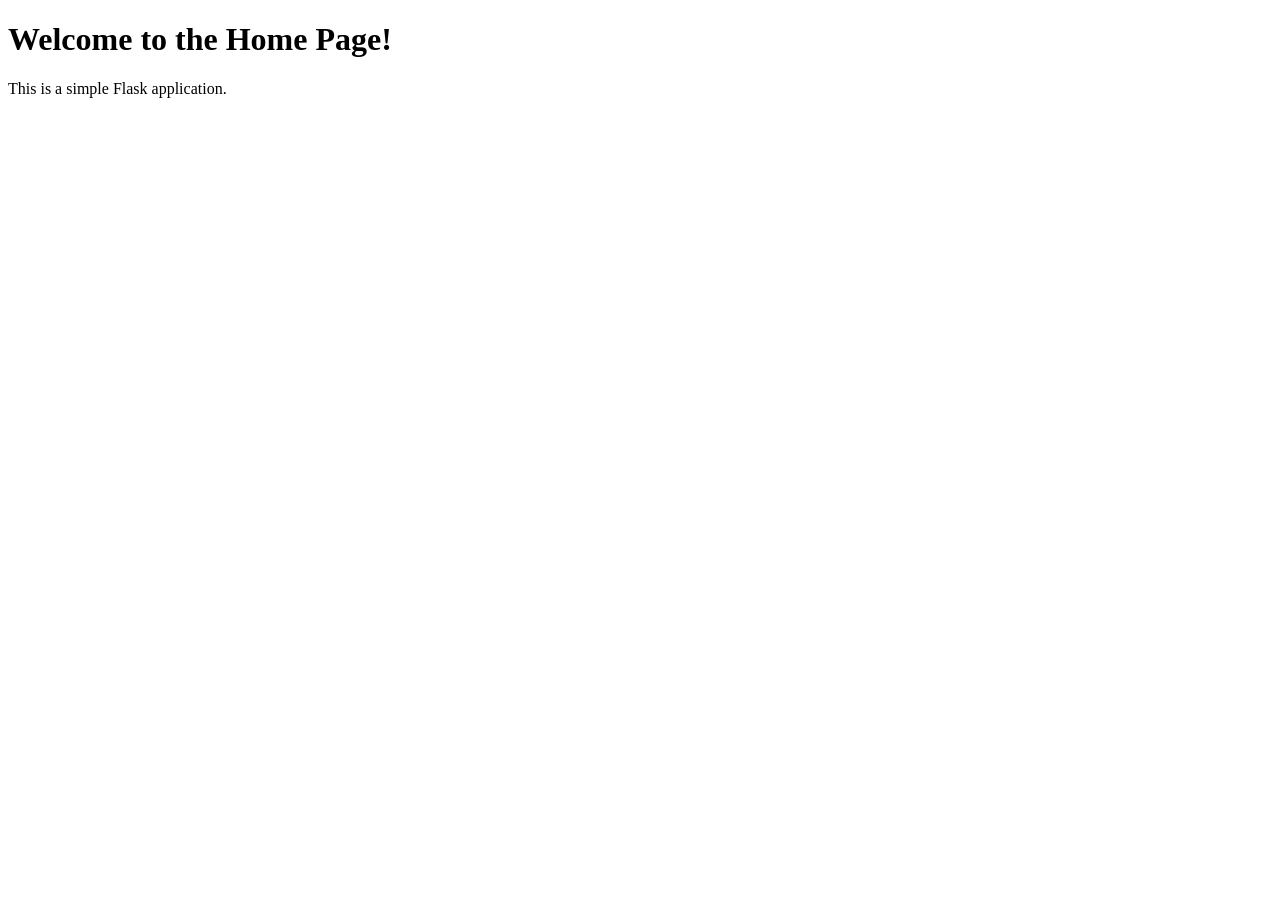
<file: Flask/templates/index.html>
<!doctype html>
<html lang="en">
	<head>
		<meta charset="UTF-8" />
		<meta name="viewport" content="width=device-width, initial-scale=1.0" />
		<title>Home Page</title>
	</head>
	<body>
		<h1>Welcome to the Home Page!</h1>
		<p>This is a simple Flask application.</p>
	</body>
</html>
</file>
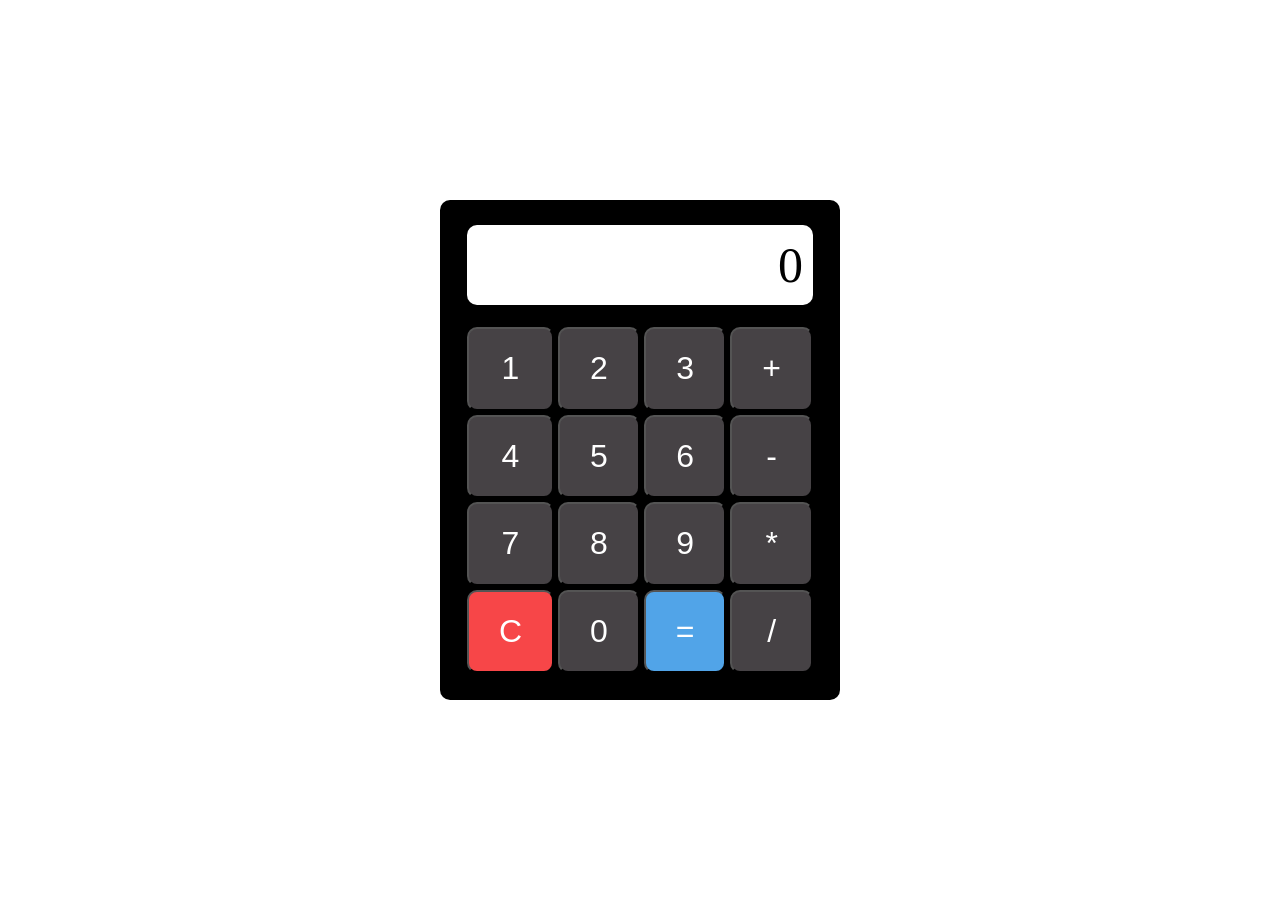
<file: datasets/data/Misc/Senruk/index.html>
<!DOCTYPE html>
<html lang="en">
<head>
    <meta charset="UTF-8">
    <meta name="viewport" content="width=device-width, initial-scale=1.0">
    <link rel="stylesheet" href="./styles.css"></link>
    <title>Calculator</title>
</head>
<body>
    <div id="frame">
        <div id="display">0</div>
        <div id="number-pad">
            <button class="num-btn">1</button>
            <button class="num-btn">2</button>
            <button class="num-btn">3</button>
            <button class="num-btn">+</button>
            <button class="num-btn">4</button>
            <button class="num-btn">5</button>
            <button class="num-btn">6</button>
            <button class="num-btn">-</button>
            <button class="num-btn">7</button>
            <button class="num-btn">8</button>
            <button class="num-btn">9</button>
            <button class="num-btn">*</button>
            <button onclick="Clear()" class="num-btn" id="btn-clear">C</button>
            <button class="num-btn">0</button>
            <button class="num-btn" id="btn-equal">=</button>
            <button class="num-btn">/</button>
        </div>
    </div>
    <script src="./script.js"></script>
</body>
</html>
</file>
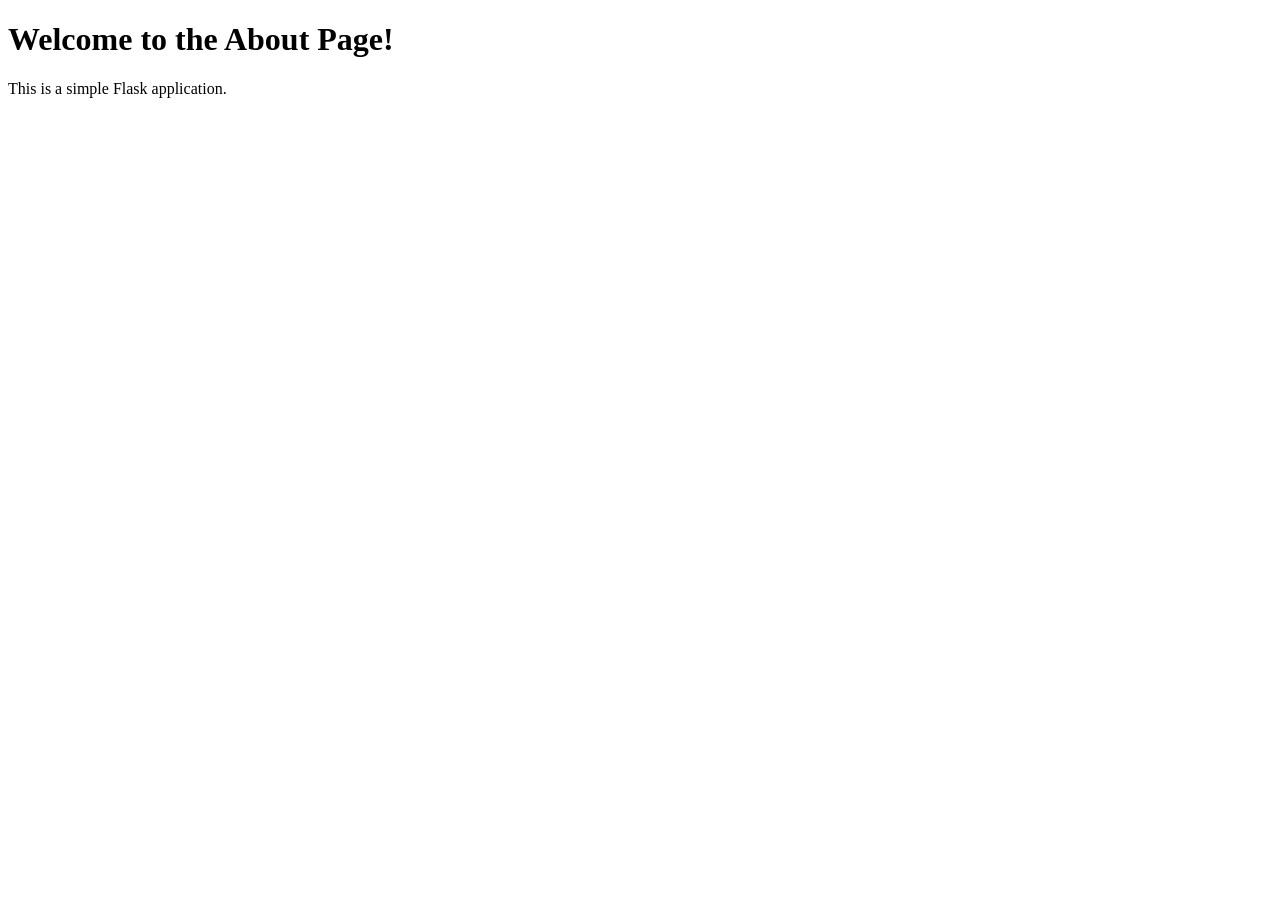
<file: Flask/templates/about.html>
<!doctype html>
<html lang="en">
	<head>
		<meta charset="UTF-8" />
		<meta name="viewport" content="width=device-width, initial-scale=1.0" />
		<title>About Page</title>
	</head>
	<body>
		<h1>Welcome to the About Page!</h1>
		<p>This is a simple Flask application.</p>
	</body>
</html>
</file>
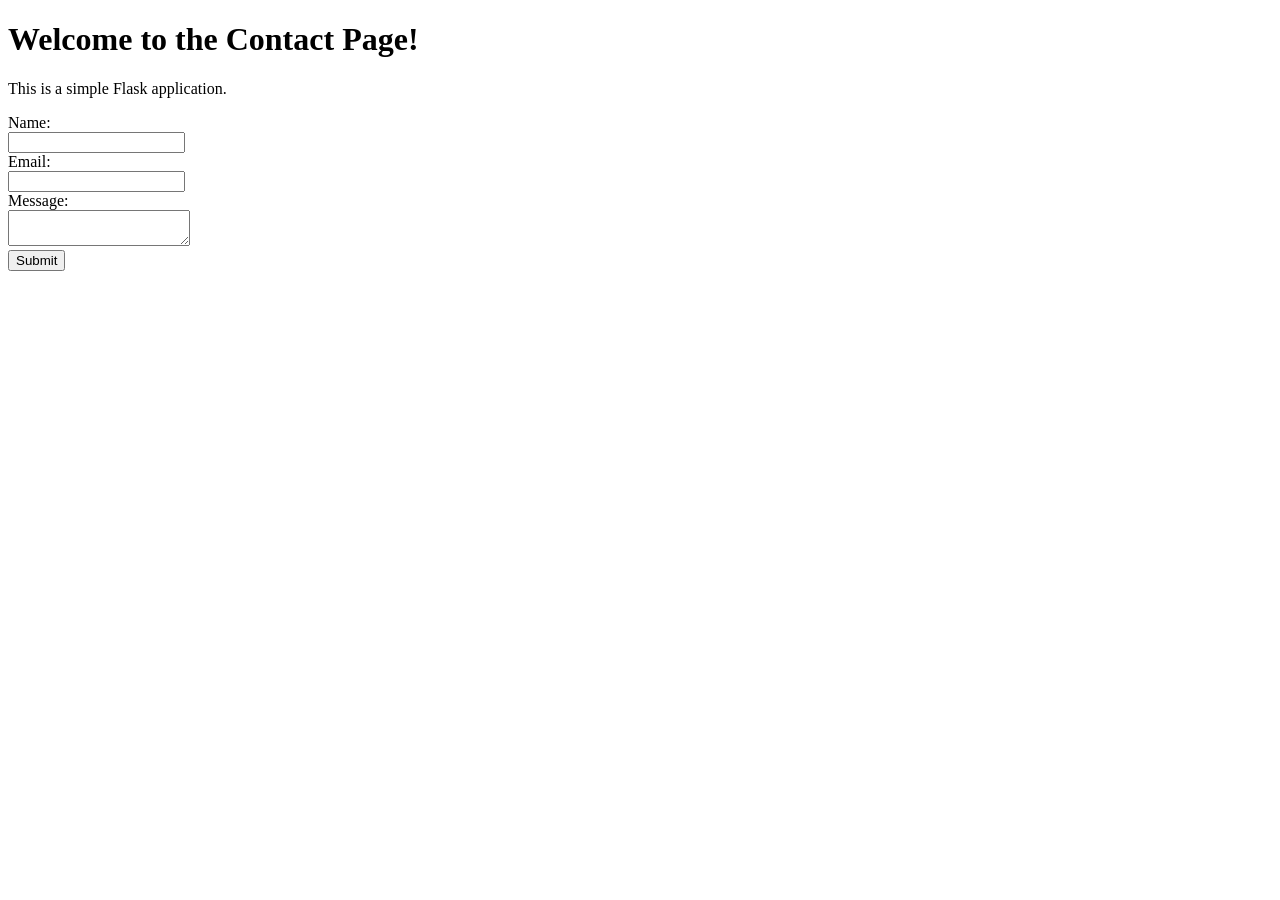
<file: Flask/templates/contact.html>
<!doctype html>
<html lang="en">
	<head>
		<meta charset="UTF-8" />
		<meta name="viewport" content="width=device-width, initial-scale=1.0" />
		<title>Contact Page</title>
	</head>
	<body>
        <h1>Welcome to the Contact Page!</h1>
        <p>This is a simple Flask application.</p>

        <form action="/submit" method="post">
            <label for="name">Name:</label><br>
            <input type="text" id="name" name="name"><br>
            <label for="email">Email:</label><br>
            <input type="email" id="email" name="email"><br>
            <label for="message">Message:</label><br>
            <textarea id="message" name="message"></textarea><br>
            <input type="submit" value="Submit">
    </body>
</html>
</file>
<file: datasets/data/Misc/Senruk/styles.css>
* {
  margin: 0;
  padding: 0;
  box-sizing: border-box;
}

body {
  width: 100vw;
  height: 100vh;
  display: flex;
  justify-content: center;
  align-items: center;
  font-family: "Inter";
}

#frame {
  height: 500px;
  width: 400px;
  background-color: black;
  border-radius: 10px;
  display: flex;
  flex-direction: column;
  align-items: center;
  justify-content: center;
}

#display {
  height: 80px;
  width: 346px;
  background-color: white;
  border-radius: 10px;
  margin-bottom: 20px;
  font-size: 50px;
  display: flex;
  justify-content: end;
  align-items: center;
  padding: 10px;
}

#number-pad {
  height: 350px;
  width: 350px;
  border-radius: 10px;
  display: grid;
  grid-template-columns: auto auto auto auto;
}

.num-btn {
  cursor: pointer;
  margin: 2px;
  border-radius: 10px;
  font-size: xx-large;
  background-color: #464245;
  color: white;
}

#btn-equal {
  background-color: #51a4e8;
}

#btn-clear {
  background-color: #f74648;
}
</file>
